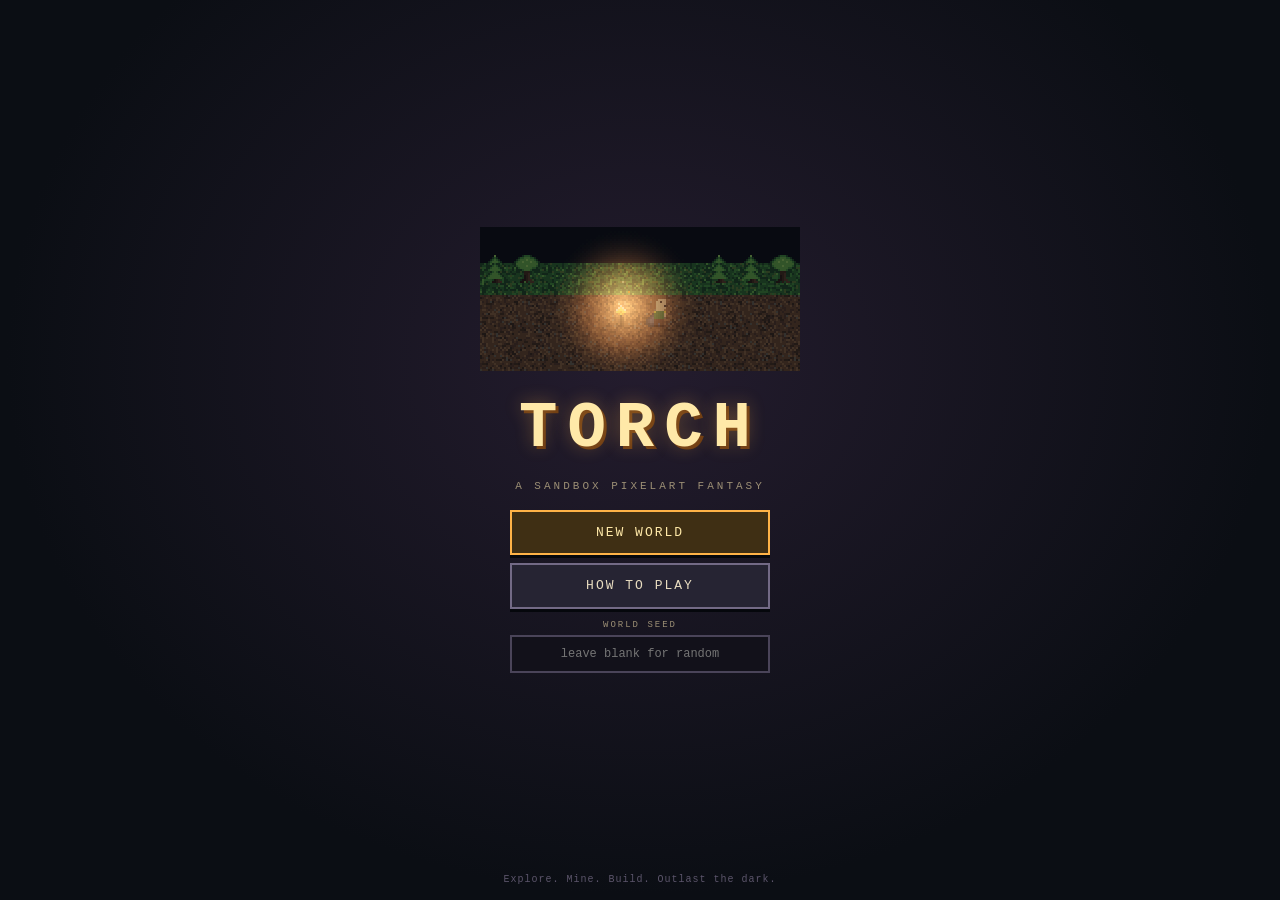
<file: index.html>
<!doctype html>
<html lang="en">
<head>
<meta charset="utf-8">
<meta name="viewport" content="width=device-width, initial-scale=1, maximum-scale=1, user-scalable=no, viewport-fit=cover">
<meta name="theme-color" content="#0b0e14">
<meta name="mobile-web-app-capable" content="yes">
<meta name="apple-mobile-web-app-capable" content="yes">
<meta name="apple-mobile-web-app-status-bar-style" content="black-translucent">
<meta name="description" content="Torch — a mobile sandbox pixelart fantasy adventure. Explore, mine, build and survive the dark.">
<title>Torch</title>
<link rel="icon" href="data:image/svg+xml,<svg xmlns='http://www.w3.org/2000/svg' viewBox='0 0 16 16'><rect width='16' height='16' fill='%230b0e14'/><rect x='7' y='8' width='2' height='6' fill='%236b4a2f'/><rect x='6' y='4' width='4' height='4' fill='%23ffb347'/><rect x='7' y='2' width='2' height='3' fill='%23ffe9a8'/></svg>">
<link rel="stylesheet" href="styles.css">
</head>
<body>
<div id="game">
  <canvas id="screen" aria-label="Torch game viewport"></canvas>

  <!-- ── In-game HUD ───────────────────────────────────────────── -->
  <div id="hud" class="hidden">
    <div id="hud-top">
      <div id="vitals">
        <div class="bar" id="bar-health"><i></i><span>0</span></div>
        <div class="bar" id="bar-energy"><i></i><span>0</span></div>
      </div>
      <div id="clockbox">
        <canvas id="minimap" width="72" height="72"></canvas>
        <div id="clock"><b id="clock-time">06:00</b><em id="clock-day">Day 1</em></div>
      </div>
    </div>

    <div id="toasts"></div>

    <div id="questbox" class="hidden">
      <h4 id="quest-title">—</h4>
      <p id="quest-step">—</p>
    </div>

    <div id="hud-bottom">
      <div id="hotbar"></div>
    </div>

    <!-- touch controls, shown only on coarse pointers -->
    <div id="touch" class="hidden">
      <div id="stick"><i id="stick-knob"></i></div>
      <div id="tbtns">
        <button id="btn-b" class="tbtn" aria-label="Interact">✋</button>
        <button id="btn-a" class="tbtn big" aria-label="Use item">⚔</button>
      </div>
      <div id="tmenu">
        <button id="btn-inv" class="tbtn sm" aria-label="Inventory">🎒</button>
        <button id="btn-craft" class="tbtn sm" aria-label="Crafting">⚒</button>
        <button id="btn-map" class="tbtn sm" aria-label="Map">🗺</button>
      </div>
    </div>
  </div>

  <!-- ── Panels ────────────────────────────────────────────────── -->
  <div id="panel" class="hidden" role="dialog" aria-modal="true">
    <div id="panel-inner">
      <header><h2 id="panel-title">Inventory</h2><button id="panel-close" aria-label="Close">✕</button></header>
      <div id="panel-body"></div>
    </div>
  </div>

  <div id="dialogue" class="hidden">
    <div id="dlg-inner">
      <h3 id="dlg-name">—</h3>
      <p id="dlg-text"></p>
      <div id="dlg-choices"></div>
    </div>
  </div>

  <!-- ── Title screen ──────────────────────────────────────────── -->
  <div id="title">
    <div id="title-art"><canvas id="title-canvas" width="160" height="72"></canvas></div>
    <h1>TORCH</h1>
    <p class="tag">a sandbox pixelart fantasy</p>
    <div id="title-menu">
      <button id="btn-continue" class="mbtn hidden">Continue</button>
      <button id="btn-new" class="mbtn primary">New World</button>
      <button id="btn-help" class="mbtn">How to Play</button>
    </div>
    <div id="seedrow">
      <label for="seed-input">World seed</label>
      <input id="seed-input" type="text" inputmode="text" autocomplete="off" spellcheck="false" placeholder="leave blank for random">
    </div>
    <p id="title-foot">Explore. Mine. Build. Outlast the dark.</p>
  </div>

  <div id="death" class="hidden">
    <h2>You fell in the dark</h2>
    <p id="death-sub">The night takes what it is owed.</p>
    <button id="btn-respawn" class="mbtn primary">Wake at camp</button>
  </div>

  <div id="loading" class="hidden"><div class="spinner"></div><p id="loading-text">Shaping the world…</p></div>
</div>
<script type="module" src="src/main.js"></script>
</body>
</html>
</file>
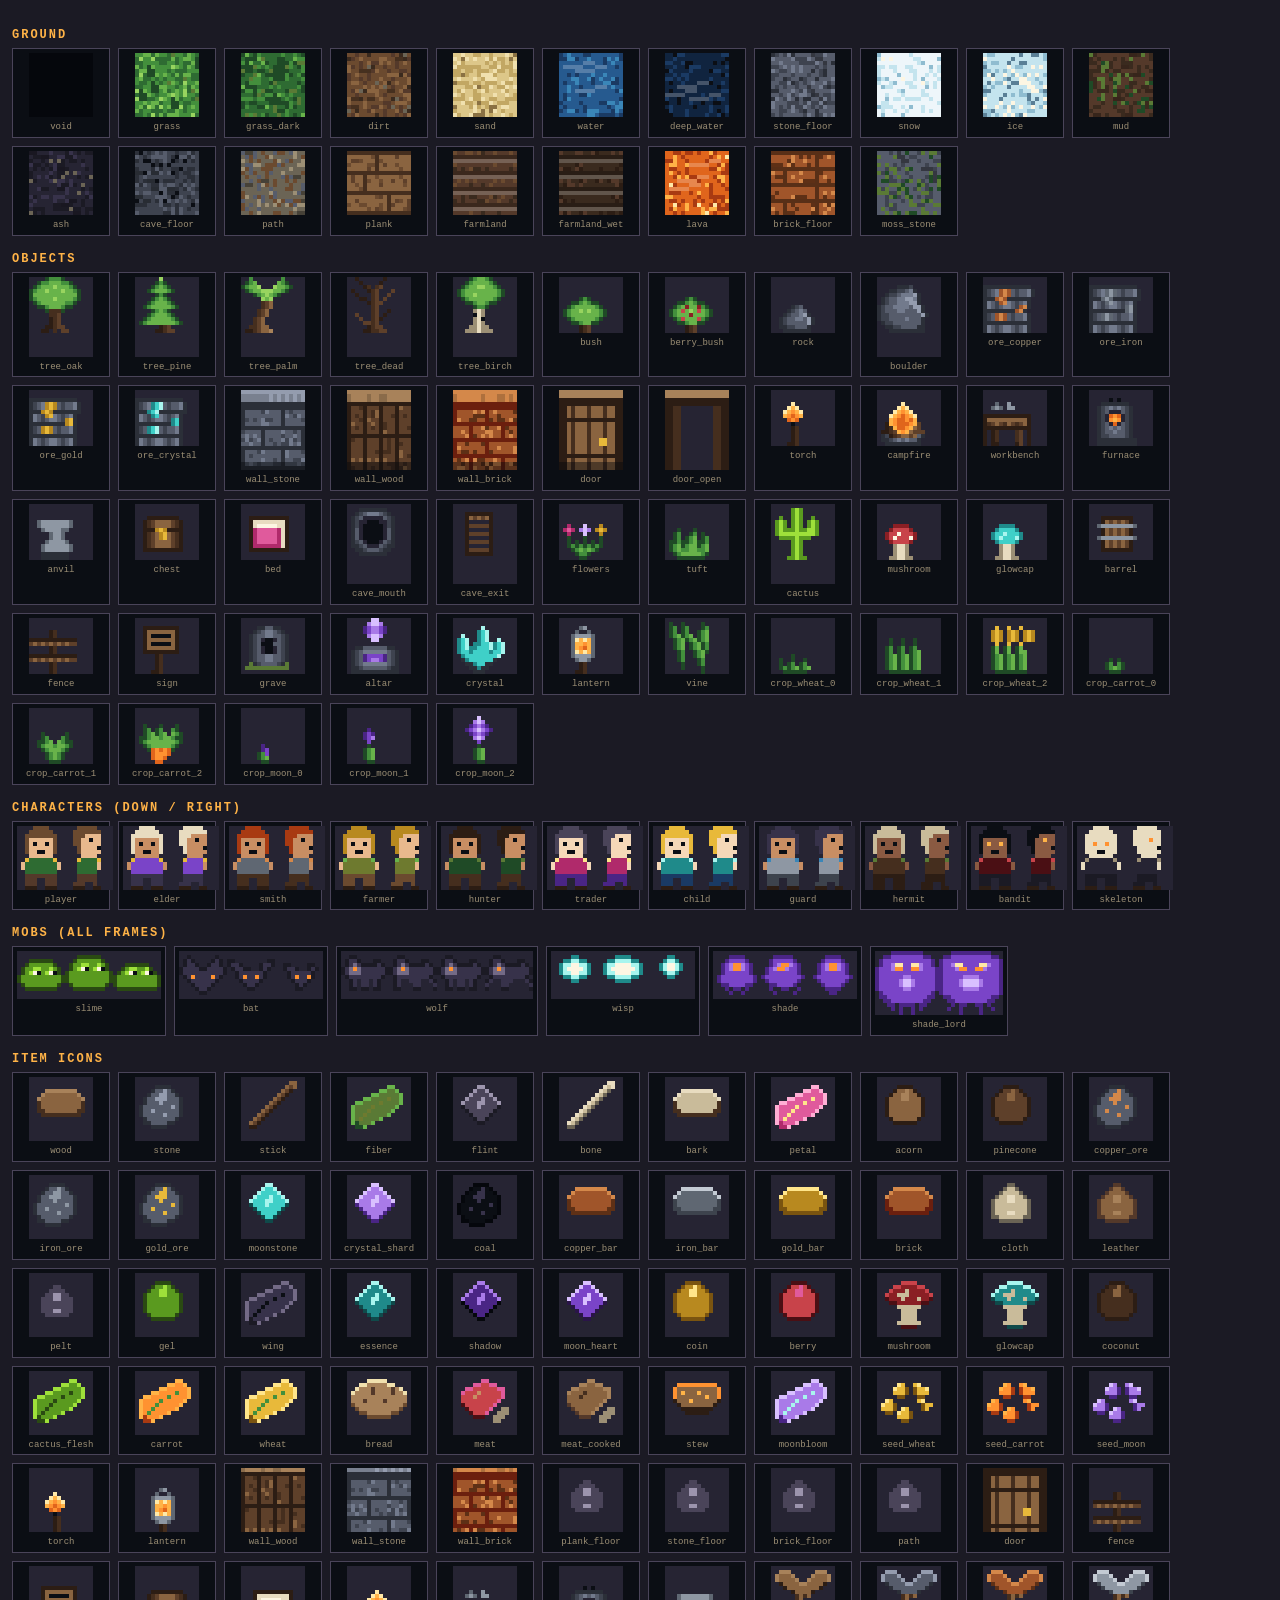
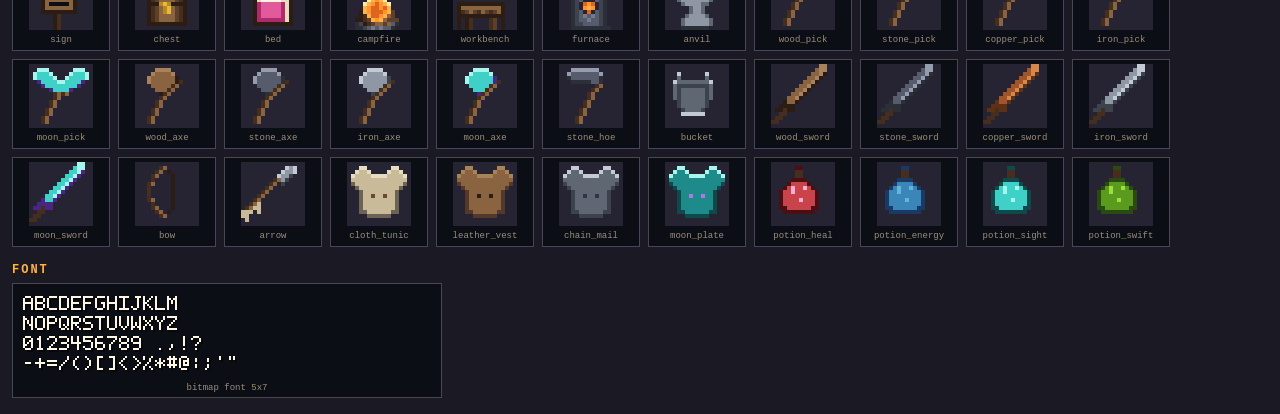
<file: tools/artsheet.html>
<!doctype html><html><head><meta charset="utf-8"><title>Torch art sheet</title>
<style>
body{background:#1b1a24;color:#e8dcc0;font:11px ui-monospace,monospace;margin:0;padding:12px}
h2{font-size:12px;letter-spacing:2px;color:#ffb347;margin:16px 0 6px;text-transform:uppercase}
.row{display:flex;flex-wrap:wrap;gap:8px}
.cell{background:#0b0e14;border:1px solid #4a4459;padding:4px;text-align:center;width:88px}
.cell canvas{image-rendering:pixelated;display:block;margin:0 auto 3px;background:#262433}
.cell span{font-size:9px;color:#9c8f75;word-break:break-all;line-height:1.2}
</style></head><body>
<div id="out"></div>
<script type="module">
import { buildTileArt, groundCanvas, objectCanvas, TS } from '/src/gfx/tileart.js';
import { buildSprites, humanSprite, mobSprite, itemIcon, SKINS } from '/src/gfx/sprites.js';
import { TILES } from '/src/world/tiles.js';
import { ITEMS } from '/src/world/items.js';
import { Font } from '/src/gfx/pixel.js';
buildTileArt(); buildSprites();
const out = document.getElementById('out');
const Z = 4;
function section(title){ const h=document.createElement('h2'); h.textContent=title; out.appendChild(h);
  const r=document.createElement('div'); r.className='row'; out.appendChild(r); return r; }
function cell(row, label, src, w, h){
  const d=document.createElement('div'); d.className='cell';
  const c=document.createElement('canvas'); c.width=w*Z; c.height=h*Z;
  const x=c.getContext('2d'); x.imageSmoothingEnabled=false;
  if(src) x.drawImage(src,0,0,src.width,src.height,0,0,src.width*Z,src.height*Z);
  const s=document.createElement('span'); s.textContent=label;
  d.append(c,s); row.appendChild(d);
}
let r = section('Ground');
for(const t of TILES.filter(t=>t.layer==='ground')) cell(r, t.name, groundCanvas(t.id,0,0), TS, TS);
r = section('Objects');
for(const t of TILES.filter(t=>t.layer==='object')){
  const a=objectCanvas(t.id);
  cell(r, t.name, a&&a.canvas, 16, a?a.canvas.height:16);
}
r = section('Characters (down / right)');
for(const role of Object.keys(SKINS)){
  const f=humanSprite(role);
  const c=document.createElement('canvas'); c.width=12*2*Z; c.height=16*Z;
  const x=c.getContext('2d'); x.imageSmoothingEnabled=false;
  x.drawImage(f.down[0],0,0,12,16,0,0,12*Z,16*Z);
  x.drawImage(f.right[1],0,0,12,16,12*Z,0,12*Z,16*Z);
  const d=document.createElement('div'); d.className='cell';
  const s=document.createElement('span'); s.textContent=role; d.append(c,s); r.appendChild(d);
}
r = section('Mobs (all frames)');
for(const name of ['slime','bat','wolf','wisp','shade','shade_lord']){
  const sp=mobSprite(name); if(!sp) continue;
  const c=document.createElement('canvas'); c.width=sp.w*sp.right.length*Z; c.height=sp.h*Z;
  const x=c.getContext('2d'); x.imageSmoothingEnabled=false;
  sp.right.forEach((f,i)=>x.drawImage(f,0,0,sp.w,sp.h,i*sp.w*Z,0,sp.w*Z,sp.h*Z));
  const d=document.createElement('div'); d.className='cell'; d.style.width='auto';
  const s=document.createElement('span'); s.textContent=name; d.append(c,s); r.appendChild(d);
}
r = section('Item icons');
for(const id of Object.keys(ITEMS)) cell(r, id, itemIcon(id), 16, 16);
r = section('Font');
{ const d=document.createElement('div'); d.className='cell'; d.style.width='auto';
  const c=document.createElement('canvas'); c.width=420; c.height=90;
  const x=c.getContext('2d'); x.imageSmoothingEnabled=false;
  x.fillStyle='#0b0e14'; x.fillRect(0,0,420,90);
  Font.draw(x,'ABCDEFGHIJKLM',6,8,{scale:2});
  Font.draw(x,'NOPQRSTUVWXYZ',6,28,{scale:2});
  Font.draw(x,'0123456789 .,!?',6,48,{scale:2});
  Font.draw(x,"-+=/()[]<>%*#@:;'\"",6,68,{scale:2});
  const s=document.createElement('span'); s.textContent='bitmap font 5x7'; d.append(c,s); r.appendChild(d); }
document.title='ready';
</script></body></html>
</file>
<file: styles.css>
/* ── Torch — mobile-first pixel UI ─────────────────────────────── */
:root{
  --ink:#e8dcc0; --ink-dim:#9c8f75; --bg:#0b0e14; --panel:#1b1a24; --panel-2:#262433;
  --edge:#4a4459; --edge-lit:#736a86; --gold:#ffb347; --gold-lit:#ffe9a8;
  --hp:#c8434a; --en:#4fa8c8; --ok:#7bc86c; --bad:#c8434a;
  --safe-t:env(safe-area-inset-top,0px); --safe-b:env(safe-area-inset-bottom,0px);
  --safe-l:env(safe-area-inset-left,0px); --safe-r:env(safe-area-inset-right,0px);
  --ui:8px; --font:ui-monospace,"SFMono-Regular",Menlo,Consolas,"Courier New",monospace;
}
*{box-sizing:border-box;-webkit-tap-highlight-color:transparent}
html,body{height:100%;margin:0;overflow:hidden;background:var(--bg);color:var(--ink);
  font-family:var(--font);font-size:13px;line-height:1.35;
  -webkit-user-select:none;user-select:none;touch-action:none;overscroll-behavior:none}
#game{position:fixed;inset:0;display:grid;place-items:center;background:var(--bg)}
#screen{display:block;position:absolute;inset:0;width:100%;height:100%;
  image-rendering:pixelated;image-rendering:crisp-edges;background:#05070c}
.hidden{display:none!important}
button{font:inherit;color:inherit;cursor:pointer;border:0;background:none}

/* ── chunky pixel frame, used by every panel ──────────────────── */
.frame{background:var(--panel);border:2px solid var(--edge);
  box-shadow:0 0 0 2px #0b0e14, 0 4px 0 0 #0b0e1499, inset 0 0 0 1px #ffffff10}

/* ── HUD ──────────────────────────────────────────────────────── */
/* flex-start + margin-top:auto on the hotbar, rather than space-between:
   space-between pushed the quest tracker to the vertical centre, where it
   collided with the joystick on short landscape screens. */
#hud{position:absolute;inset:0;pointer-events:none;z-index:10;
  padding:calc(var(--safe-t) + 6px) calc(var(--safe-r) + 6px) calc(var(--safe-b) + 6px) calc(var(--safe-l) + 6px);
  display:flex;flex-direction:column;justify-content:flex-start}
#hud-top{display:flex;justify-content:space-between;align-items:flex-start;gap:8px}
#vitals{display:flex;flex-direction:column;gap:4px;width:min(38vw,168px)}
.bar{position:relative;height:14px;background:#12111a;border:2px solid var(--edge);
  box-shadow:0 0 0 2px #05070c;overflow:hidden}
.bar i{display:block;height:100%;width:100%;transition:width .18s ease-out;
  background-image:linear-gradient(#ffffff30,#00000030)}
#bar-health i{background-color:var(--hp)} #bar-energy i{background-color:var(--en)}
.bar span{position:absolute;inset:0;display:grid;place-items:center;font-size:9px;
  letter-spacing:.5px;text-shadow:1px 1px 0 #000;color:#fff}

#clockbox{display:flex;flex-direction:column;align-items:flex-end;gap:4px}
#minimap{width:72px;height:72px;image-rendering:pixelated;
  background:#0a0910;border:2px solid var(--edge);box-shadow:0 0 0 2px #05070c}
#clock{text-align:right;text-shadow:1px 1px 0 #000;line-height:1.2}
#clock b{display:block;font-size:13px;color:var(--gold-lit)}
#clock em{font-style:normal;font-size:9px;color:var(--ink-dim)}

#toasts{position:absolute;left:50%;top:22%;transform:translateX(-50%);
  display:flex;flex-direction:column;align-items:center;gap:4px;width:max-content;max-width:80vw}
.toast{padding:4px 10px;background:#0b0e14dd;border:2px solid var(--edge);
  font-size:11px;text-shadow:1px 1px 0 #000;animation:toast 2.6s ease-out forwards}
.toast.good{border-color:#4a7a3f;color:#cfeec3} .toast.bad{border-color:#7a3f42;color:#f3c6c8}
@keyframes toast{0%{opacity:0;transform:translateY(6px)}12%{opacity:1;transform:none}
  75%{opacity:1}100%{opacity:0;transform:translateY(-8px)}}

#questbox{max-width:min(52vw,240px);margin-top:8px;padding:5px 8px;
  background:#0b0e14cc;border-left:3px solid var(--gold)}
#questbox h4{margin:0;font-size:10px;color:var(--gold);letter-spacing:1px;text-transform:uppercase}
#questbox p{margin:2px 0 0;font-size:11px;color:var(--ink)}

/* ── Hotbar ───────────────────────────────────────────────────── */
#hud-bottom{display:flex;justify-content:center;pointer-events:none;margin-top:auto}
#hotbar{display:flex;gap:3px;pointer-events:auto;padding:3px;
  background:#0b0e14bb;border:2px solid var(--edge);box-shadow:0 0 0 2px #05070c}
.slot{position:relative;width:38px;height:38px;background:#1b1a24;border:2px solid #37324a;
  display:grid;place-items:center;flex:0 0 auto}
.slot.sel{border-color:var(--gold);background:#2c2536;box-shadow:0 0 0 1px var(--gold) inset}
.slot canvas{width:28px;height:28px;image-rendering:pixelated}
.slot b{position:absolute;right:1px;bottom:0;font-size:9px;text-shadow:1px 1px 0 #000;color:#fff}
.slot u{position:absolute;left:2px;right:2px;bottom:1px;height:2px;background:#333;text-decoration:none}
.slot u i{display:block;height:100%;background:var(--ok)}
.slot em{position:absolute;left:2px;top:1px;font-style:normal;font-size:8px;color:var(--ink-dim)}

/* ── Touch controls ───────────────────────────────────────────── */
#touch{position:absolute;inset:0;pointer-events:none}
#stick{position:absolute;left:calc(var(--safe-l) + 18px);bottom:calc(var(--safe-b) + 74px);
  width:112px;height:112px;border-radius:50%;pointer-events:auto;touch-action:none;
  background:radial-gradient(circle,#1b1a2499,#1b1a2455 62%,#1b1a2400 72%);
  border:2px solid var(--edge-lit);box-shadow:0 0 0 2px #05070c66}
#stick-knob{position:absolute;left:50%;top:50%;width:46px;height:46px;margin:-23px 0 0 -23px;
  border-radius:50%;background:var(--ink);border:3px solid var(--edge-lit);
  box-shadow:0 2px 0 #05070c;pointer-events:none}
#tbtns{position:absolute;right:calc(var(--safe-r) + 18px);bottom:calc(var(--safe-b) + 74px);
  display:flex;align-items:flex-end;gap:10px;pointer-events:auto}
.tbtn{width:56px;height:56px;border-radius:50%;font-size:20px;display:grid;place-items:center;
  background:#1b1a24cc;border:2px solid var(--edge-lit);color:var(--ink);
  box-shadow:0 3px 0 #05070c;pointer-events:auto;touch-action:none}
.tbtn:active{transform:translateY(2px);box-shadow:0 1px 0 #05070c;background:#2c2536}
.tbtn.big{width:72px;height:72px;font-size:26px;border-color:var(--gold)}
.tbtn.sm{width:42px;height:42px;font-size:16px}
/* Clears the minimap (72px + border) and the clock beneath it. */
#tmenu{position:absolute;right:calc(var(--safe-r) + 6px);top:calc(var(--safe-t) + 128px);
  display:flex;flex-direction:column;gap:6px;pointer-events:auto}
/* Landscape phones are short: tuck the column in beside the minimap instead. */
@media (orientation:landscape) and (max-height:460px){
  #tmenu{top:calc(var(--safe-t) + 6px);right:calc(var(--safe-r) + 84px);flex-direction:column}
  #questbox{max-width:min(40vw,200px)}
  #stick{width:96px;height:96px;bottom:calc(var(--safe-b) + 58px)}
  #tbtns{bottom:calc(var(--safe-b) + 58px)}
}

/* ── Panels (inventory / crafting / map / help) ───────────────── */
#panel{position:absolute;inset:0;z-index:30;background:#05070ccc;
  display:grid;place-items:center;padding:12px;backdrop-filter:blur(2px)}
#panel-inner{width:min(96vw,520px);max-height:min(86vh,660px);display:flex;flex-direction:column;
  background:var(--panel);border:2px solid var(--edge);box-shadow:0 0 0 2px #05070c,0 8px 0 #05070c66}
#panel-inner>header{display:flex;align-items:center;justify-content:space-between;
  padding:8px 10px;background:var(--panel-2);border-bottom:2px solid var(--edge)}
#panel-inner h2{margin:0;font-size:13px;letter-spacing:2px;text-transform:uppercase;color:var(--gold)}
#panel-close{font-size:16px;width:30px;height:30px;color:var(--ink-dim)}
#panel-close:active{color:#fff}
#panel-body{padding:10px;overflow-y:auto;overscroll-behavior:contain;-webkit-overflow-scrolling:touch}

.grid{display:grid;grid-template-columns:repeat(auto-fill,minmax(46px,1fr));gap:4px}
.grid .slot{width:100%;aspect-ratio:1;height:auto}
.grid .slot.drag{border-color:var(--gold-lit);opacity:.6}
.section{margin:0 0 6px;font-size:10px;letter-spacing:1.5px;text-transform:uppercase;color:var(--ink-dim)}
.section:not(:first-child){margin-top:14px}

.recipe{display:flex;align-items:center;gap:8px;padding:6px;margin-bottom:4px;
  background:var(--panel-2);border:2px solid #37324a}
.recipe.can{border-color:#4a7a3f} .recipe.cant{opacity:.55}
.recipe>canvas{width:32px;height:32px;image-rendering:pixelated;flex:0 0 auto}
.recipe .rmeta{flex:1;min-width:0}
.recipe .rname{font-size:12px;color:var(--ink)}
.recipe .rcost{font-size:10px;color:var(--ink-dim);white-space:normal}
.recipe .rcost s{text-decoration:none;color:var(--bad)}
.recipe button{padding:6px 10px;font-size:11px;background:#3a3450;border:2px solid var(--edge-lit)}
.recipe.can button{background:#3f6b36;border-color:#7bc86c}
.recipe button:disabled{opacity:.4}

.itemcard{display:flex;gap:8px;align-items:flex-start;padding:8px;margin-bottom:8px;
  background:var(--panel-2);border:2px solid #37324a}
.itemcard canvas{width:40px;height:40px;image-rendering:pixelated;flex:0 0 auto}
.itemcard h4{margin:0 0 2px;font-size:12px;color:var(--gold-lit)}
.itemcard p{margin:0;font-size:11px;color:var(--ink-dim)}
.itemcard .acts{display:flex;flex-wrap:wrap;gap:4px;margin-top:6px}
.itemcard .acts button{padding:4px 8px;font-size:10px;background:#3a3450;border:2px solid var(--edge-lit)}

#bigmap{width:100%;image-rendering:pixelated;background:#0a0910;border:2px solid var(--edge)}
.help h3{margin:14px 0 4px;font-size:11px;letter-spacing:1.5px;text-transform:uppercase;color:var(--gold)}
.help h3:first-child{margin-top:0}
.help p,.help li{font-size:12px;color:var(--ink);margin:3px 0}
.help ul{margin:4px 0;padding-left:18px}
.help kbd{display:inline-block;padding:1px 5px;background:#12111a;border:1px solid var(--edge-lit);
  font-size:10px;color:var(--gold-lit)}

/* ── Dialogue ─────────────────────────────────────────────────── */
#dialogue{position:absolute;left:0;right:0;bottom:0;z-index:25;
  padding:0 calc(var(--safe-r) + 8px) calc(var(--safe-b) + 8px) calc(var(--safe-l) + 8px)}
#dlg-inner{max-width:640px;margin:0 auto;padding:10px 12px;
  background:var(--panel);border:2px solid var(--edge);box-shadow:0 0 0 2px #05070c}
#dlg-name{margin:0 0 4px;font-size:11px;letter-spacing:1.5px;text-transform:uppercase;color:var(--gold)}
#dlg-text{margin:0;font-size:13px;min-height:2.7em}
#dlg-choices{display:flex;flex-direction:column;gap:4px;margin-top:8px}
#dlg-choices button{text-align:left;padding:7px 10px;font-size:12px;
  background:var(--panel-2);border:2px solid #37324a}
#dlg-choices button:active{border-color:var(--gold);background:#2c2536}

/* ── Title / death / loading ──────────────────────────────────── */
#title,#death,#loading{position:absolute;inset:0;z-index:40;display:flex;flex-direction:column;
  align-items:center;justify-content:center;gap:10px;padding:24px;text-align:center;
  background:radial-gradient(ellipse at 50% 40%,#241c2e,#0b0e14 70%)}
#title-art canvas{width:min(72vw,320px);height:auto;image-rendering:pixelated}
#title h1{margin:0;font-size:clamp(34px,12vw,64px);letter-spacing:10px;color:var(--gold-lit);
  text-shadow:0 0 18px #ffb34755,3px 3px 0 #6b3a12}
#title .tag{margin:-4px 0 6px;font-size:11px;letter-spacing:3px;color:var(--ink-dim);text-transform:uppercase}
#title-menu{display:flex;flex-direction:column;gap:8px;width:min(78vw,260px)}
.mbtn{padding:12px;font-size:13px;letter-spacing:2px;text-transform:uppercase;
  background:var(--panel-2);border:2px solid var(--edge-lit);box-shadow:0 3px 0 #05070c;color:var(--ink)}
.mbtn:active{transform:translateY(2px);box-shadow:0 1px 0 #05070c}
.mbtn.primary{background:#3f2f14;border-color:var(--gold);color:var(--gold-lit)}
#seedrow{display:flex;flex-direction:column;gap:4px;width:min(78vw,260px)}
#seedrow label{font-size:9px;letter-spacing:2px;text-transform:uppercase;color:var(--ink-dim)}
#seed-input{padding:9px;font:inherit;font-size:12px;text-align:center;color:var(--ink);
  background:#12111a;border:2px solid var(--edge);-webkit-user-select:text;user-select:text}
#seed-input:focus{outline:none;border-color:var(--gold)}
#title-foot{position:absolute;bottom:calc(var(--safe-b) + 14px);margin:0;
  font-size:10px;color:#5c556b;letter-spacing:1px}
#death{background:radial-gradient(ellipse at 50% 45%,#2a1216,#05070c 70%)}
#death h2{margin:0;font-size:clamp(20px,7vw,32px);letter-spacing:4px;color:#e0797f}
#death p{margin:0 0 10px;font-size:12px;color:var(--ink-dim)}
#loading{background:#0b0e14;gap:14px}
#loading p{margin:0;font-size:11px;letter-spacing:2px;color:var(--ink-dim);text-transform:uppercase}
.spinner{width:24px;height:24px;background:var(--gold);animation:spin 1s steps(8) infinite}
@keyframes spin{to{transform:rotate(360deg)}}

@media (min-width:900px){ :root{--ui:10px} .slot{width:44px;height:44px} .slot canvas{width:32px;height:32px} }
@media (prefers-reduced-motion:reduce){ *{animation-duration:.01ms!important;transition-duration:.01ms!important} }
</file>
